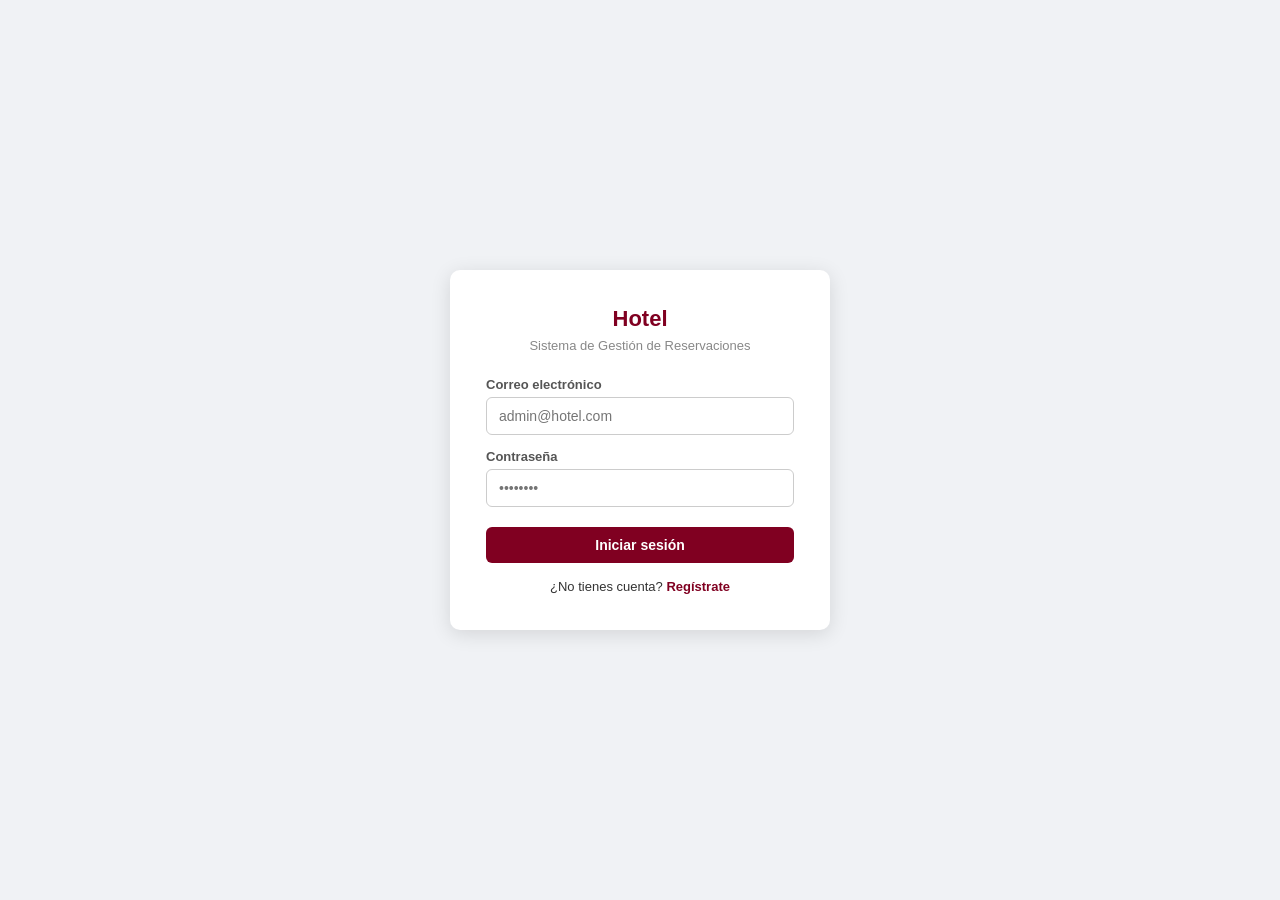
<file: src/main/resources/static/login.html>
<!DOCTYPE html>
<html lang="es">
<head>
    <meta charset="UTF-8">
    <meta name="viewport" content="width=device-width, initial-scale=1.0">
    <title>Acceso — Hotel</title>
    <link rel="stylesheet" href="css/style.css">
</head>
<body>

<div class="login-wrapper">
    <div class="login-box">
        <h1>Hotel</h1>
        <p class="sub">Sistema de Gestión de Reservaciones</p>

        <!-- LOGIN -->
        <div id="login-form">
            <label>Correo electrónico</label>
            <input id="login-email" type="email" placeholder="admin@hotel.com">
            <label>Contraseña</label>
            <input id="login-password" type="password" placeholder="••••••••">
            <button class="btn btn-primary" onclick="doLogin()">Iniciar sesión</button>
            <p class="switch">¿No tienes cuenta? <a onclick="switchForm('register')">Regístrate</a></p>
        </div>

        <!-- REGISTER -->
        <div id="register-form" style="display:none">
            <label>Nombre completo</label>
            <input id="reg-nombre" type="text" placeholder="Juan Pérez">
            <label>Correo electrónico</label>
            <input id="reg-email" type="email" placeholder="correo@ejemplo.com">
            <label>Contraseña (mín. 6 caracteres)</label>
            <input id="reg-password" type="password" placeholder="••••••••">
            <button class="btn btn-primary" onclick="doRegister()">Crear cuenta</button>
            <p class="switch">¿Ya tienes cuenta? <a onclick="switchForm('login')">Inicia sesión</a></p>
        </div>
    </div>
</div>

<script src="js/auth.js"></script>
<script>
    // Si ya hay sesión, ir directo al panel
    if (getToken()) window.location.href = 'index.html';

    function switchForm(form) {
        document.getElementById('login-form').style.display = form === 'login' ? 'block' : 'none';
        document.getElementById('register-form').style.display = form === 'register' ? 'block' : 'none';
    }

    async function doLogin() {
        const email = document.getElementById('login-email').value.trim();
        const password = document.getElementById('login-password').value.trim();
        if (!email || !password) { showToast(false, 'Completa todos los campos'); return; }

        try {
            const res = await fetch('/api/auth/login', {
                method: 'POST',
                headers: { 'Content-Type': 'application/json' },
                body: JSON.stringify({ email, password })
            });
            const data = await res.json();
            if (res.ok) {
                saveSession(data);
                window.location.href = 'index.html';
            } else {
                showToast(false, data.error || 'Error al iniciar sesión');
            }
        } catch (e) {
            showToast(false, 'No se pudo conectar con el servidor');
        }
    }

    async function doRegister() {
        const nombre = document.getElementById('reg-nombre').value.trim();
        const email = document.getElementById('reg-email').value.trim();
        const password = document.getElementById('reg-password').value.trim();
        if (!nombre || !email || !password) { showToast(false, 'Completa todos los campos'); return; }

        try {
            const res = await fetch('/api/auth/register', {
                method: 'POST',
                headers: { 'Content-Type': 'application/json' },
                body: JSON.stringify({ nombre, email, password, rol: 'USUARIO' })
            });
            const data = await res.json();
            if (res.ok) {
                showToast(true, 'Cuenta creada. Ahora inicia sesión.');
                switchForm('login');
            } else {
                showToast(false, data.error || 'Error al registrarse');
            }
        } catch (e) {
            showToast(false, 'No se pudo conectar con el servidor');
        }
    }
</script>

</body>
</html>
</file>
<file: src/main/resources/static/css/style.css>
* { box-sizing: border-box; margin: 0; padding: 0; }

body {
    font-family: 'Segoe UI', Arial, sans-serif;
    background-color: #f0f2f5;
    color: #333;
    min-height: 100vh;
}

/* ── HEADER ── */
header {
    background-color: #800021;
    color: white;
    padding: 16px 30px;
    display: flex;
    justify-content: space-between;
    align-items: center;
    box-shadow: 0 2px 6px rgba(0,0,0,0.15);
}
header h1 { font-size: 18px; letter-spacing: 0.5px; }
header .user-info { font-size: 13px; display: flex; align-items: center; gap: 12px; }
header .user-info button {
    background: #fff; color: #800021; border: none;
    padding: 6px 12px; border-radius: 5px; cursor: pointer; font-weight: bold;
}
header .user-info button:hover { background: #ffe0e6; }

/* ── CONTAINER ── */
.container { max-width: 1100px; margin: 24px auto; padding: 0 20px; }

/* ── TABS ── */
.tabs { display: flex; gap: 4px; margin-bottom: 18px; flex-wrap: wrap; }
.tab-btn {
    padding: 10px 20px; border: none; cursor: pointer;
    font-size: 14px; font-weight: bold; border-radius: 6px 6px 0 0;
    background: #ddd; color: #555;
}
.tab-btn.active { background: #800021; color: white; }

/* ── CARD ── */
.card {
    background: white; border-radius: 8px; padding: 24px;
    box-shadow: 0 2px 10px rgba(0,0,0,0.08); margin-bottom: 20px;
}
.card h2 { color: #800021; margin-bottom: 16px; font-size: 18px; }

/* ── FORM ── */
.form-grid { display: grid; grid-template-columns: 1fr 1fr; gap: 14px; }
label { display: block; font-size: 13px; font-weight: bold; color: #555; margin-bottom: 5px; }
input, select, textarea {
    width: 100%; padding: 10px 12px; border: 1px solid #ccc;
    border-radius: 6px; font-size: 14px; font-family: inherit;
}
input:focus, select:focus, textarea:focus { outline: none; border-color: #800021; }
textarea { resize: vertical; min-height: 70px; }
.full-width { grid-column: 1 / -1; }

/* ── BUTTONS ── */
.btn {
    padding: 10px 18px; border: none; border-radius: 6px;
    font-size: 14px; font-weight: bold; cursor: pointer; transition: background 0.2s;
}
.btn-primary { background: #800021; color: white; }
.btn-primary:hover { background: #5c0018; }
.btn-secondary { background: #0080ff; color: white; }
.btn-secondary:hover { background: #0066cc; }
.btn-danger { background: #dc3545; color: white; }
.btn-danger:hover { background: #b02a37; }
.btn-sm { padding: 5px 10px; font-size: 12px; }

/* ── TABLE ── */
table { width: 100%; border-collapse: collapse; font-size: 13px; }
th, td { padding: 10px 12px; text-align: left; border-bottom: 1px solid #eee; }
th { background: #800021; color: white; font-weight: bold; }
tr:hover { background: #faf5f6; }

/* ── BADGES ── */
.badge { padding: 3px 9px; border-radius: 12px; font-size: 11px; font-weight: bold; }
.badge-disponible, .badge-confirmada { background: #d1f7dd; color: #166534; }
.badge-ocupada, .badge-pendiente { background: #fff3cd; color: #856404; }
.badge-mantenimiento, .badge-cancelada { background: #f8d7da; color: #842029; }
.badge-completada { background: #cfe2ff; color: #084298; }

/* ── TOAST ── */
#toast {
    position: fixed; bottom: 24px; right: 24px; min-width: 260px;
    padding: 14px 18px; border-radius: 8px; font-size: 14px;
    box-shadow: 0 4px 12px rgba(0,0,0,0.2); display: none; z-index: 1000;
    border-left: 4px solid;
}
#toast.success { background: #f0fff4; border-color: #22c55e; color: #166534; }
#toast.error   { background: #fff0f0; border-color: #ef4444; color: #991b1b; }

/* ── LOGIN ── */
.login-wrapper { display: flex; justify-content: center; align-items: center; min-height: 100vh; }
.login-box { background: white; padding: 36px; border-radius: 10px; width: 100%; max-width: 380px; box-shadow: 0 4px 20px rgba(0,0,0,0.12); }
.login-box h1 { color: #800021; text-align: center; margin-bottom: 6px; font-size: 22px; }
.login-box p.sub { text-align: center; color: #888; font-size: 13px; margin-bottom: 24px; }
.login-box label { margin-top: 14px; }
.login-box .btn { width: 100%; margin-top: 20px; }
.login-box .switch { text-align: center; margin-top: 16px; font-size: 13px; }
.login-box .switch a { color: #800021; cursor: pointer; font-weight: bold; }

.admin-only { display: none; }
</file>
